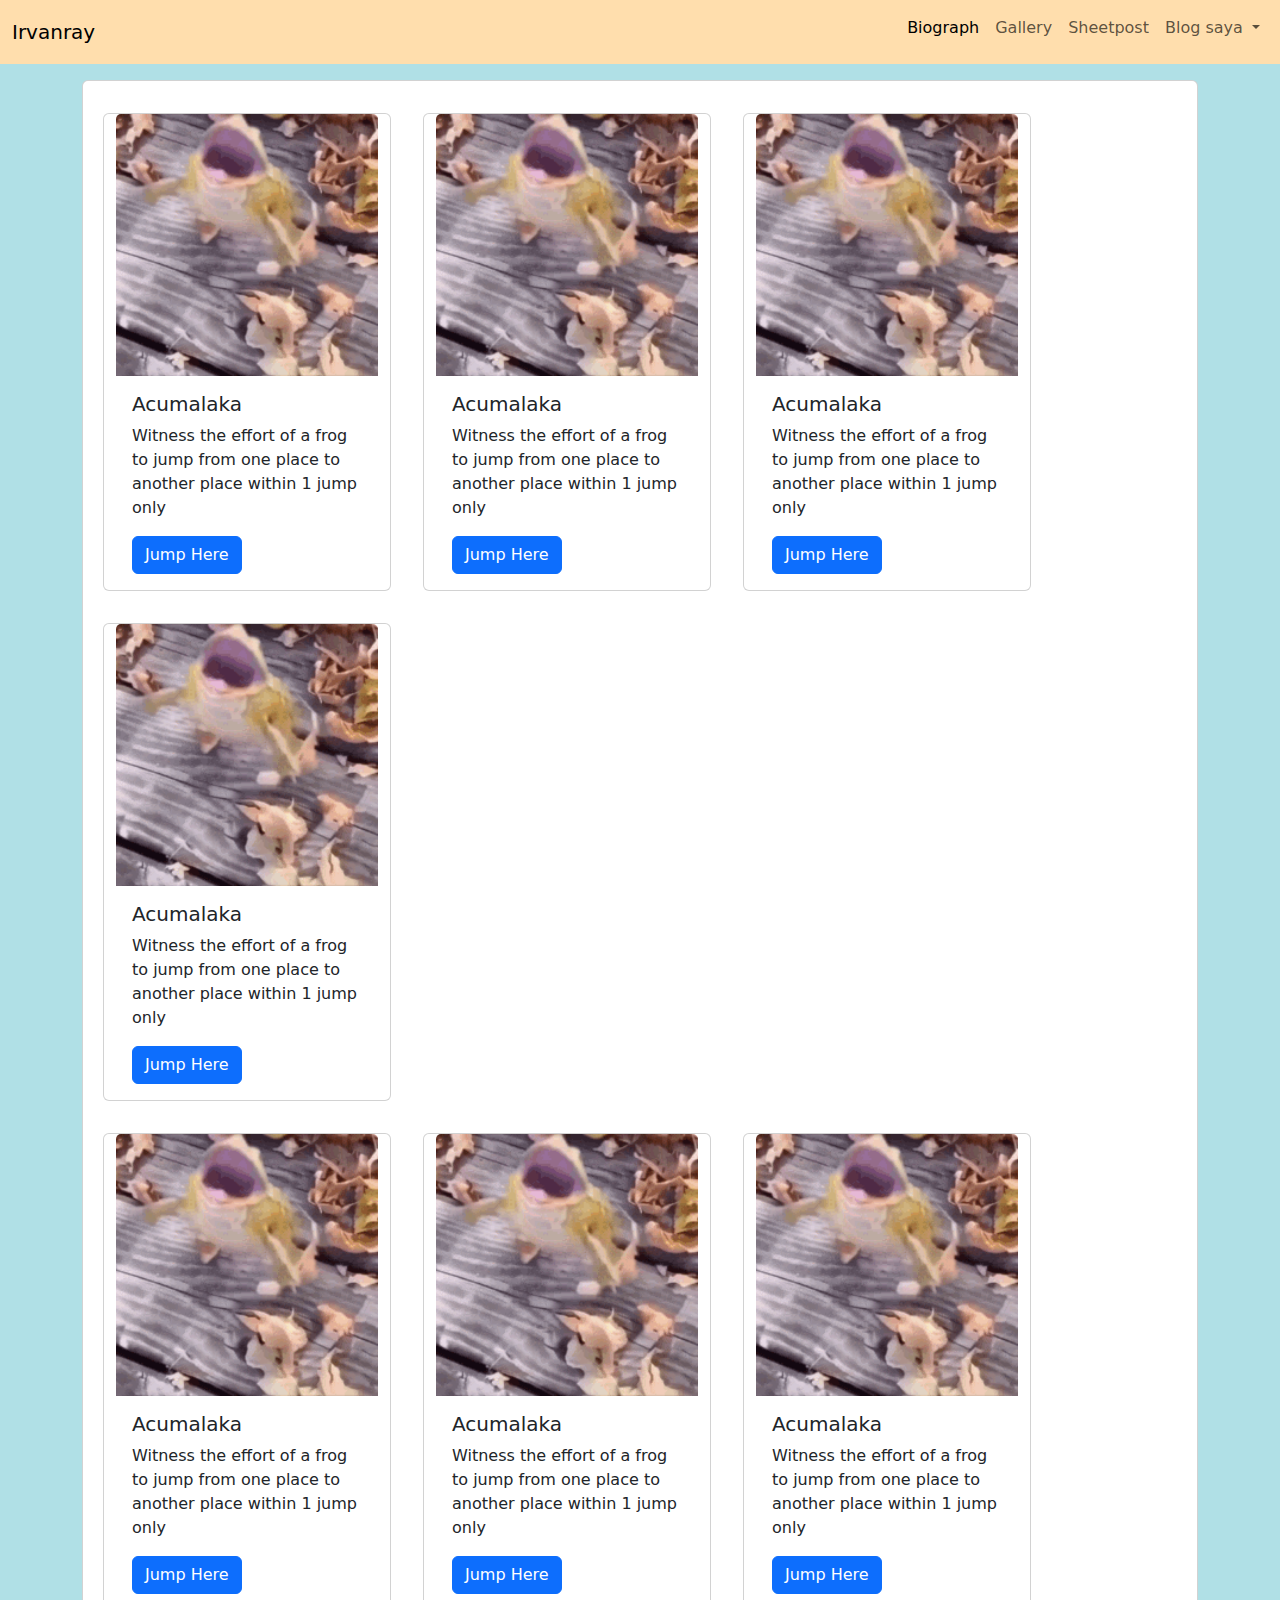
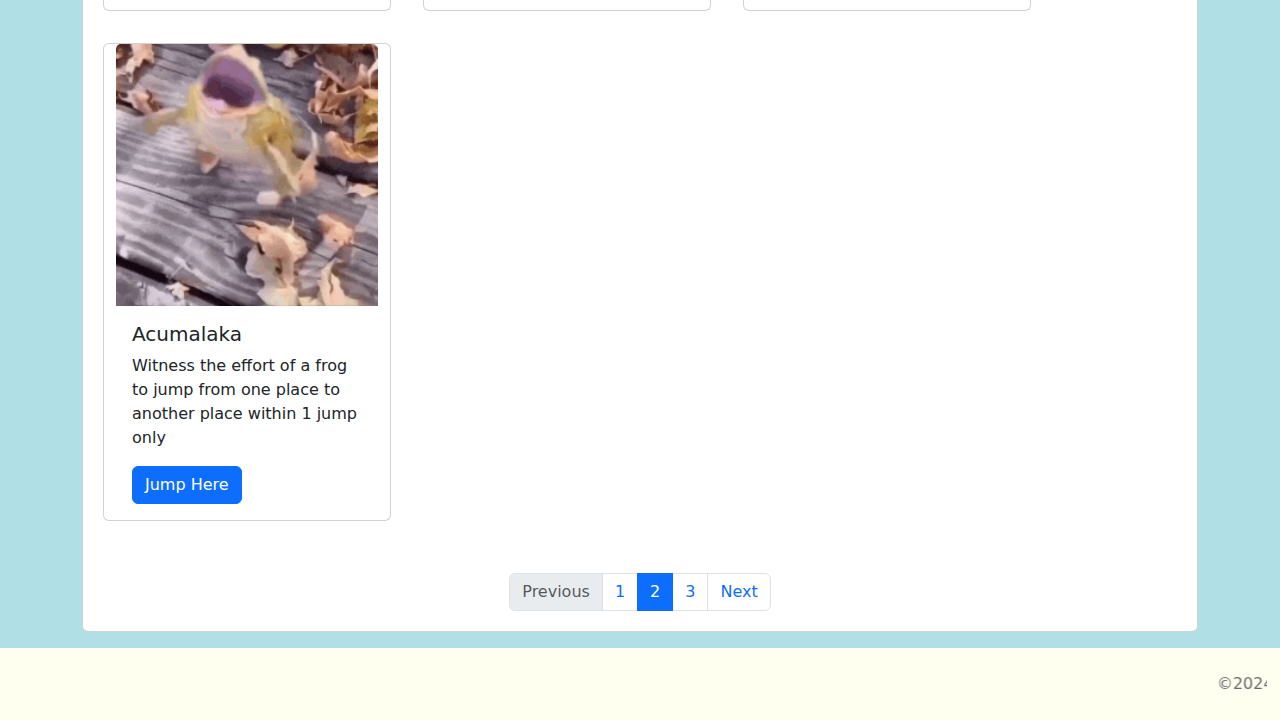
<file: article/index.html>
<!DOCTYPE html>
<html lang="en">

<head>
    <meta charset="utf-8" />
    <meta name="viewport" content="width=device-width, initial-scale=1" />
    <title>Write Article</title>
    <!-- stylesheet -->
    <link rel="stylesheet" href="../assets/bootstrap/css/bootstrap.min.css" />
    <link rel="stylesheet" href="../assets/fontawesome/css/all.min.css" />
    <link rel="stylesheet" href="../style.css" />
    <!-- stylesheet -->

</head>

<body>
<!-- navbar -->
    <nav class="navbar navbar-expand-lg custom-bs-navbar">
        <div class="container-fluid">
            <a class="navbar-brand" href="../bio.html">Irvanray</a>
            <button class="navbar-toggler" type="button" data-bs-toggle="collapse" data-bs-target="#navbarNavDropdown"
                aria-controls="navbarNavDropdown" aria-expanded="false" aria-label="Toggle navigation">
                <span class="navbar-toggler-icon"></span>
            </button>
            <div class="collapse navbar-collapse" id="navbarNavDropdown">
                <ul class="navbar-nav ms-auto mb-2 mb-lg-2">
                    <li class="nav-item">
                        <a class="nav-link active" aria-current="page" href="../bio.html">Biograph</a>
                    </li>
                    <li class="nav-item">
                        <a class="nav-link" href="../gallery.html">Gallery</a>
                    </li>
                    <li class="nav-item">
                        <a class="nav-link" href="../bonus.html">Sheetpost</a>
                    </li>
                    <li class="nav-item dropdown">
                        <a class="nav-link dropdown-toggle" href="#" role="button" data-bs-toggle="dropdown"
                            aria-expanded="false">Blog saya
                        </a>
                        <ul class="dropdown-menu dropdown-menu-end">
                            <li>
                                <a class="dropdown-item" href="form.html">Write here</a>
                            </li>
                            <li><a class="dropdown-item" href="index.html">Read here</a></li>
                        </ul>
                    </li>
                </ul>
            </div>
        </div>
    </nav>
    <!-- end of navbar -->

    <!-- content -->
    <div class="content-section">
        <div class="container py-3">
            <!-- Card -->
            <div class="card">
                <div class="card-body">

                    <div class="row">

                        <!-- card -->
                        <div class="card col-3 m-3" style="width: 18rem;">
                            <img src="../media/acumalaka.gif" class="card-img-top" alt="frog">
                            <div class="card-body">
                                <h5 class="card-title">Acumalaka</h5>
                                <p class="card-text">Witness the effort of a frog to jump from one place 
                                    to another place within 1 jump only</p>
                                <a href="./detail.html" class="btn btn-primary">Jump Here</a>
                            </div>
                        </div>

                        <div class="card col-3 m-3" style="width: 18rem;">
                            <img src="../media/acumalaka.gif" class="card-img-top" alt="frog">
                            <div class="card-body">
                                <h5 class="card-title">Acumalaka</h5>
                                <p class="card-text">Witness the effort of a frog to jump from one place 
                                    to another place within 1 jump only</p>
                                <a href="./detail.html" class="btn btn-primary">Jump Here</a>
                            </div>
                        </div>

                        <div class="card col-3 m-3" style="width: 18rem;">
                            <img src="../media/acumalaka.gif" class="card-img-top" alt="frog">
                            <div class="card-body">
                                <h5 class="card-title">Acumalaka</h5>
                                <p class="card-text">Witness the effort of a frog to jump from one place 
                                    to another place within 1 jump only</p>
                                <a href="./detail.html" class="btn btn-primary">Jump Here</a>
                            </div>
                        </div>

                        <div class="card col-3 m-3" style="width: 18rem;">
                            <img src="../media/acumalaka.gif" class="card-img-top" alt="frog">
                            <div class="card-body">
                                <h5 class="card-title">Acumalaka</h5>
                                <p class="card-text">Witness the effort of a frog to jump from one place 
                                    to another place within 1 jump only</p>
                                <a href="detail.html" class="btn btn-primary">Jump Here</a>
                            </div>
                        </div>
                        <!-- 1st row card -->
                    </div>
                    <div class="row">
                        <!-- card -->
                        <div class="card col-3 m-3" style="width: 18rem;">
                            <img src="../media/acumalaka.gif" class="card-img-top" alt="frog">
                            <div class="card-body">
                                <h5 class="card-title">Acumalaka</h5>
                                <p class="card-text">Witness the effort of a frog to jump from one place 
                                    to another place within 1 jump only</p>
                                <a href="detail.html" class="btn btn-primary">Jump Here</a>
                            </div>
                        </div>

                        <div class="card col-3 m-3" style="width: 18rem;">
                            <img src="../media/acumalaka.gif" class="card-img-top" alt="frog">
                            <div class="card-body">
                                <h5 class="card-title">Acumalaka</h5>
                                <p class="card-text">Witness the effort of a frog to jump from one place 
                                    to another place within 1 jump only</p>
                                <a href="detail.html" class="btn btn-primary">Jump Here</a>
                            </div>
                        </div>

                        <div class="card col-3 m-3" style="width: 18rem;">
                            <img src="../media/acumalaka.gif" class="card-img-top" alt="frog">
                            <div class="card-body">
                                <h5 class="card-title">Acumalaka</h5>
                                <p class="card-text">Witness the effort of a frog to jump from one place 
                                    to another place within 1 jump only</p>
                                <a href="detail.html" class="btn btn-primary">Jump Here</a>
                            </div>
                        </div>

                        <div class="card col-3 m-3" style="width: 18rem;">
                            <img src="../media/acumalaka.gif" class="card-img-top" alt="frog">
                            <div class="card-body">
                                <h5 class="card-title">Acumalaka</h5>
                                <p class="card-text">Witness the effort of a frog to jump from one place 
                                    to another place within 1 jump only</p>
                                <a href="detail.html" class="btn btn-primary">Jump Here</a>
                            </div>
                        </div>
                        <!-- 2nd row card -->
                    </div>
                </div>
                <!-- paging -->
                <nav aria-label="...">
                    <ul class="pagination justify-content-center" style="margin:20px 0">
                        <li class="page-item disabled">
                            <span class="page-link">Previous</span>
                        </li>
                        <li class="page-item"><a class="page-link" href="#">1</a></li>
                        <li class="page-item active" aria-current="page">
                            <span class="page-link">2</span>
                        </li>
                        <li class="page-item"><a class="page-link" href="#">3</a></li>
                        <li class="page-item">
                            <a class="page-link" href="#">Next</a>
                        </li>
                    </ul>
                </nav>
                <!-- paging -->
            </div>
        </div>
    </div>
    <!-- end of content -->

    <!-- footer  -->
    <footer class="my-footer">
        <marquee>
            <address>&copy;2024 IVR - All Rights Reserved</address>
        </marquee>
    </footer>
    <!-- end of footer -->

    <!-- script -->
    <script src="https://cdn.jsdelivr.net/npm/@popperjs/core@2.11.8/dist/umd/popper.min.js"
        integrity="sha384-I7E8VVD/ismYTF4hNIPjVp/Zjvgyol6VFvRkX/vR+Vc4jQkC+hVqc2pM8ODewa9r"
        crossorigin="anonymous"></script>
    <script src="../assets/bootstrap/js/bootstrap.min.js"></script>
    <!-- script -->
    </body>

</html>
</file>
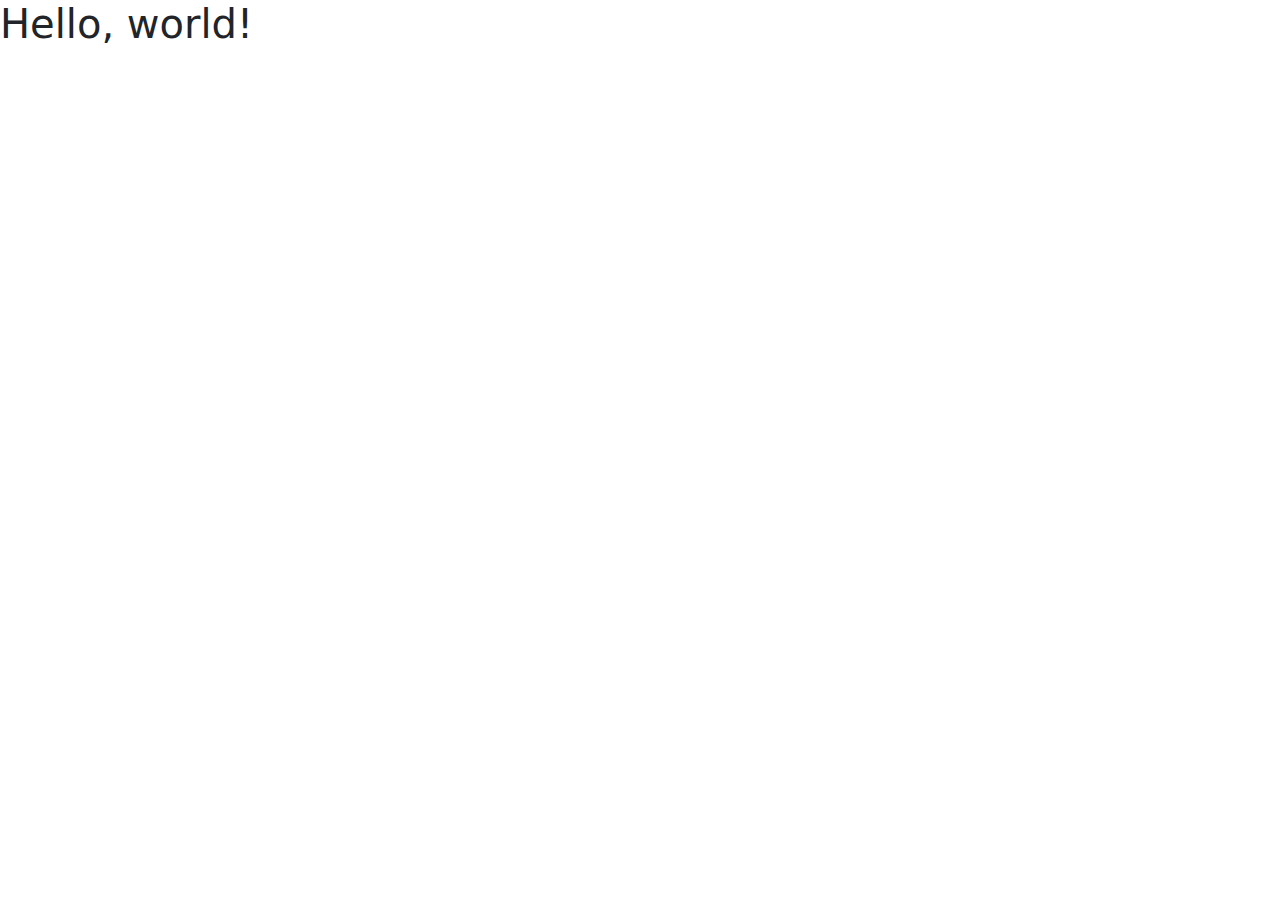
<file: depan.html>
<!doctype html>
<html lang="en">
  <head>
    <meta charset="utf-8">
    <meta name="viewport" content="width=device-width, initial-scale=1">
    <title>Bootstrap demo</title>
    <link href="https://cdn.jsdelivr.net/npm/bootstrap@5.3.3/dist/css/bootstrap.min.css" rel="stylesheet" integrity="sha384-QWTKZyjpPEjISv5WaRU9OFeRpok6YctnYmDr5pNlyT2bRjXh0JMhjY6hW+ALEwIH" crossorigin="anonymous">
  </head>
  <body>
    <h1>Hello, world!</h1>
    <script src="https://cdn.jsdelivr.net/npm/bootstrap@5.3.3/dist/js/bootstrap.bundle.min.js" integrity="sha384-YvpcrYf0tY3lHB60NNkmXc5s9fDVZLESaAA55NDzOxhy9GkcIdslK1eN7N6jIeHz" crossorigin="anonymous"></script>
  </body>
</html>
</file>
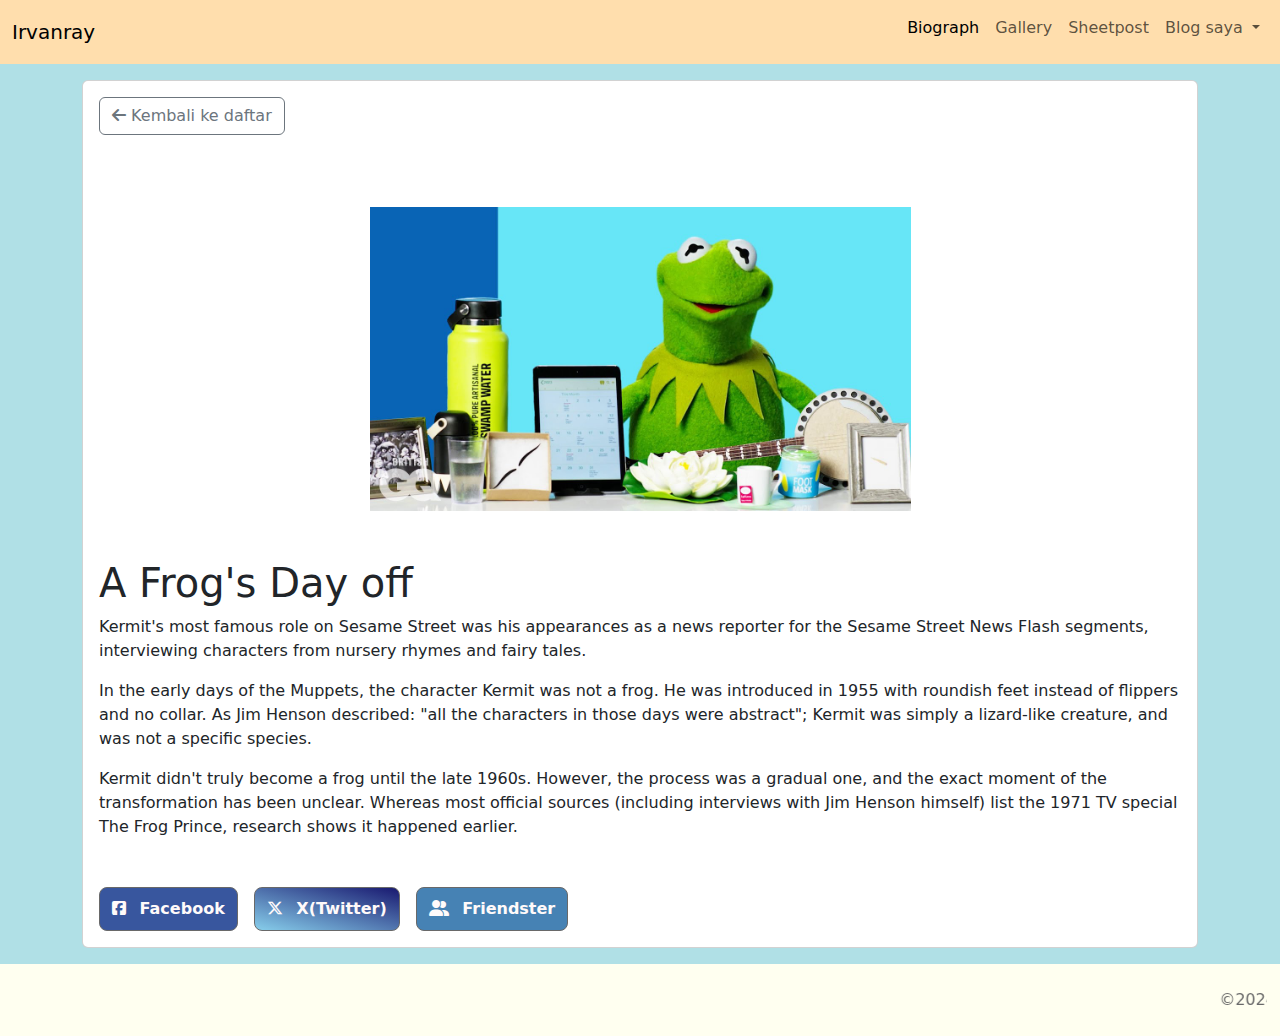
<file: article/detail.html>
<!DOCTYPE html>
<html lang="en">

<head>
    <meta charset="utf-8" />
    <meta name="viewport" content="width=device-width, initial-scale=1" />
    <title>Read Article</title>
    <!-- stylesheet -->
    <link rel="stylesheet" href="../assets/bootstrap/css/bootstrap.min.css" />
    <link rel="stylesheet" href="../assets/fontawesome/css/all.min.css" />
    <link rel="stylesheet" href="../style.css" />
    <!-- stylesheet -->
</head>

<body>
    <!-- nav bar -->
    <nav class="navbar navbar-expand-lg custom-bs-navbar">
        <div class="container-fluid">
            <a class="navbar-brand" href="../bio.html">Irvanray</a>
            <button class="navbar-toggler" type="button" data-bs-toggle="collapse" data-bs-target="#navbarNavDropdown"
                aria-controls="navbarNavDropdown" aria-expanded="false" aria-label="Toggle navigation">
                <span class="navbar-toggler-icon"></span>
            </button>
            <div class="collapse navbar-collapse" id="navbarNavDropdown">
                <ul class="navbar-nav ms-auto mb-2 mb-lg-2">
                    <li class="nav-item">
                        <a class="nav-link active" aria-current="page" href="../bio.html">Biograph</a>
                    </li>
                    <li class="nav-item">
                        <a class="nav-link" href="../gallery.html">Gallery</a>
                    </li>
                    <li class="nav-item">
                        <a class="nav-link" href="../bonus.html">Sheetpost</a>
                    </li>
                    <li class="nav-item dropdown">
                        <a class="nav-link dropdown-toggle" href="#" role="button" data-bs-toggle="dropdown"
                            aria-expanded="false">Blog saya
                        </a>
                        <ul class="dropdown-menu dropdown-menu-end">
                            <li>
                                <a class="dropdown-item" href="form.html">Write here</a>
                            </li>
                            <li><a class="dropdown-item" href="index.html">Read here</a></li>
                        </ul>
                    </li>
                </ul>
            </div>
        </div>
    </nav>
    <!-- end of navbar -->

    <!-- content -->
    <div class="content-section">
        <div class="container py-3">
            <!-- Card -->
            <div class="card">
                <div class="card-body">
                    <!-- back -->
                    <a class="btn btn-outline-secondary" href="./index.html" role="button">
                        <i class="fa-solid fa-arrow-left"></i>
                        Kembali ke daftar
                    </a>
                </div>
                <br />
                <div class="card-body" align="center">
                    <!-- back -->
                    <img src="../media/kermit.jpg" class="img-fluid py-3" alt="Kermit The Frog" width="50%">
                </div>
                <!-- End of Card -->
                <div class="card-body">
                    <h1>A Frog's Day off</h1>
                    <p>Kermit's most famous role on Sesame Street was his appearances as a news reporter for the Sesame
                        Street News Flash segments, interviewing characters from nursery rhymes and fairy tales.</p>
                    <p>In the early days of the Muppets, the character Kermit was not a frog. He was introduced in 1955
                        with roundish feet instead of flippers and no collar. As Jim Henson described: "all the
                        characters in those days were abstract"; Kermit was simply a lizard-like creature, and was not a
                        specific species.</p>

                    <p>Kermit didn't truly become a frog until the late 1960s. However, the process was a gradual one,
                        and the exact moment of the transformation has been unclear. Whereas most official sources
                        (including interviews with Jim Henson himself) list the 1971 TV special The Frog Prince,
                        research shows it happened earlier.</p>
                </div>
                <div class="card-body">
                    <div class="row">
                        <!-- socmed -->
                        <div class="sosmed-container">
                            <ul class="social-list">
                                <li class="social-item">
                                    <a href="#"><i class="fa-brands fa-square-facebook"></i>
                                        Facebook</a>
                                </li>
                                <li class="social-item">
                                    <a href="#"><i class="fa-brands fa-x-twitter"></i> X(Twitter)</a>
                                </li>
                                <li class="social-item">
                                    <a href="#"><i class="fa-solid fa-user-group"></i>  Friendster</a>
                                </li>
                            </ul>
                        </div>
                        <!-- end of socmed -->
                    </div>
                </div>
            </div>
        </div>
    </div>
    <!-- end of content -->


    <!-- footer  -->
    <footer class="my-footer">
        <marquee>
            <address>&copy;2024 IVR - All Rights Reserved</address>
        </marquee>
    </footer>
    <!-- end of footer -->

    <!-- script -->
    <script src="https://cdn.jsdelivr.net/npm/@popperjs/core@2.11.8/dist/umd/popper.min.js"
        integrity="sha384-I7E8VVD/ismYTF4hNIPjVp/Zjvgyol6VFvRkX/vR+Vc4jQkC+hVqc2pM8ODewa9r"
        crossorigin="anonymous"></script>
    <script src="../assets/bootstrap/js/bootstrap.min.js"></script>
    <!-- script -->
</body>

</html>
</file>
<file: style.css>
/* Overriding BS style */

@import "./content-style.css";

:root {
  --navbar-height: 56px;
  --footer-height: 72px;
}
html,
body {
  height: 100%;
}

body {
  background: powderblue;
  margin: 0;
  padding: 0;
}

.custom-bs-navbar {
  background: navajowhite;
  min-height: var(--navbar-height);
}

.my-footer {
  display: flex;
  align-items: center;
  justify-content: center;
  width: 100%;
  background: ivory;
  padding: 1%;
  height: var(--footer-height);
}

.my-footer address {
  color: dimgray;
  margin: auto;
}

.content-section {
  min-height: calc(100% - var(--navbar-height) - var(--footer-height));
}

.social-list {
  list-style: none;
  padding: 0;
  margin: 0;
  display: flex;
  flex-direction: row;
  gap: 16px;
}

.social-list > .social-item > a {
  border: 1px solid dimgray;
  padding: 9px 12px;
  border-radius: 8px;
  display: block;
  text-decoration: none;
  font-weight: 600;
}

.social-list > .social-item > a > i {
  margin-right: 8px;
}

.social-list > .social-item:first-child > a {
  background: #38569e;
  color: snow;
}

.social-list > .social-item:nth-child(2) > a {
  background: linear-gradient(15deg, skyblue, midnightblue);
  color: snow;
}

.social-list > .social-item:last-child > a {
  background-color: steelblue;
  color: snow;
}

dl {
  margin: 0;
}

#alas {  
  background-color: azure;
  padding: 5%;
align-items: center;
margin-top: 5%;
}
</file>
